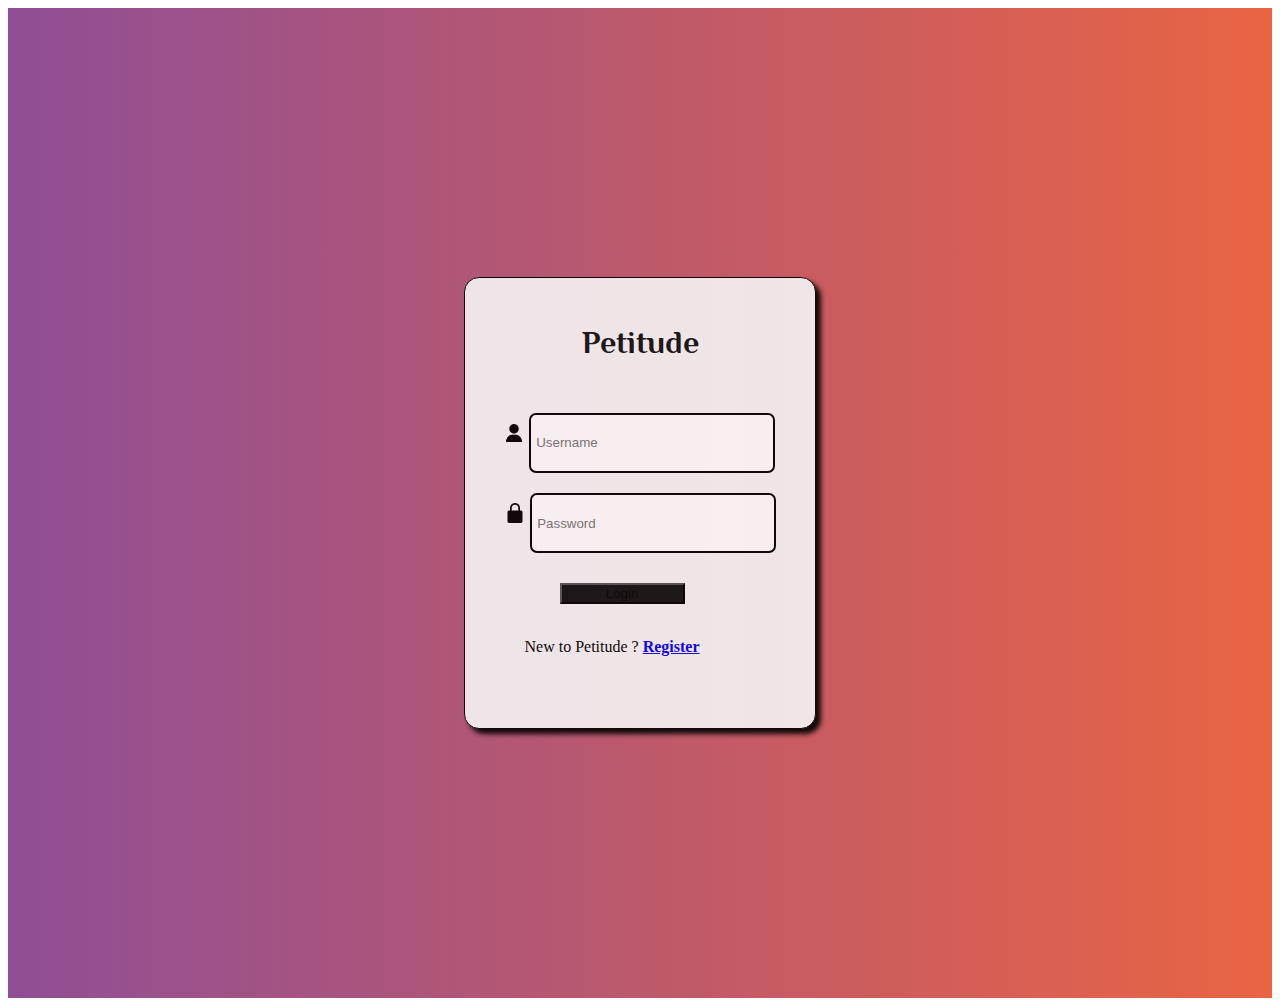
<file: login.html>
<!DOCTYPE html>
<html lang="en">
<head>
  <meta charset="UTF-8">
  <meta name="viewport" content="width=device-width, initial-scale=1.0">
  <title>Petitude</title>
  <link href="https://cdn.jsdelivr.net/npm/bootstrap@5.3.2/dist/css/bootstrap.min.css" rel="stylesheet" integrity="sha384-T3c6CoIi6uLrA9TneNEoa7RxnatzjcDSCmG1MXxSR1GAsXEV/Dwwykc2MPK8M2HN" crossorigin="anonymous">
  <link rel="stylesheet" href="https://fonts.googleapis.com/css2?family=Material+Symbols+Outlined:opsz,wght,FILL,GRAD@20..48,100..700,0..1,-50..200" />
  <link rel="preconnect" href="https://fonts.googleapis.com">
<link rel="preconnect" href="https://fonts.gstatic.com" crossorigin>
<link href="https://fonts.googleapis.com/css2?family=Caveat&family=Outfit:wght@700&family=Philosopher:wght@700&display=swap" rel="stylesheet">
  <link rel="stylesheet" href="Login.css">
</head>
<body>
  <div class="Out-container">
    <div class="In-container">
      <div id="h"><h1>Petitude</h1></div>
      <form action="/home" method="post">
        <div id="Pno"><img src="./Pics/user (1).png" alt="" class="bi" width="18" height="18"><input type="text" class="text" placeholder=" Username"></div>
        <div id="pwd"><img src="./Pics/lock.png" alt="" class="bi bi-lock" width="20" height="20"><input type="password" class="text" placeholder=" Password" ><div>
        <div><button class="btn btn-dark rounded-pill px-3" type="submit">Login</button></div><br>
      </form>
      <div ><p id="new-acc">New to Petitude ? <a href="www.google.com" id="Register">Register</a></p></div>
    </div>
  </div>
</body>
</html>
</file>
<file: Login.css>
.In-container{
  display: flex;
  flex-direction: column;
  align-items: center;
  width: 350px;
  height: 50vh;
  border: 1px solid black;
  background-color: whitesmoke;
  opacity: 0.9;
  border-radius: 15px;
  box-shadow: 5px 5px 5px black;
  border-radius: 15px;
}

.Out-container{
  display: flex;
  justify-content: center;
  align-items: center;
  width: 100%;
  height: 110vh;
  background: #e96443;  /* fallback for old browsers */
  background: -webkit-linear-gradient(to right, #904e95, #e96443);  /* Chrome 10-25, Safari 5.1-6 */
  background: linear-gradient(to right, #904e95, #e96443); /* W3C, IE 10+/ Edge, Firefox 16+, Chrome 26+, Opera 12+, Safari 7+ */

  
}

#Pno{
  margin: 10px;
  margin-top: 1px;
  margin-bottom: 7%;
}

#pwd{
  margin: 10px;
}
#h{
  margin: 25px 50px 30px 50px;
  color: #0E1111;
  font-family: 'Caveat', cursive;
  font-family: 'Outfit', sans-serif;
  font-family: 'Philosopher', sans-serif;
}

.text{
  border: 2px solid black;
  height: 26px;
  width: 200px;
  border-radius: 7px;
  padding: 15px 40px 15px 2px;
}

.bi{
  margin-right: 6px;
  margin-bottom: 5px;
}
.bi-lock{
  margin-right:5px;
}

.btn{
  margin-top: 30px;
  margin-left: 55px;
  width: 125px;
  background-color:#0E1111;
}
#Register{
  font-weight: 700;
}

#new-acc{
  margin-left: 20px;
}

#email{
  margin-left: 4%;
  margin-bottom: 7%;
}
#pwd-confirm{
  margin-top: 10px;
  margin-top: 7%;
}

.signup{
  height: 60vh;
}

.pass{
  width: 170px;
  margin-right: 4%;
}

@media (max-width:600px){
  .In-container{
    display: flex;
    flex-direction: column;
    align-items: center;
    width: 350px;
    height: 40vh;
    border: 1px solid black;
    background-color: whitesmoke;
    opacity: 0.9;
    border-radius: 15px;
    box-shadow: 5px 5px 5px black;
    border-radius: 15px;
  }
  
}
</file>
